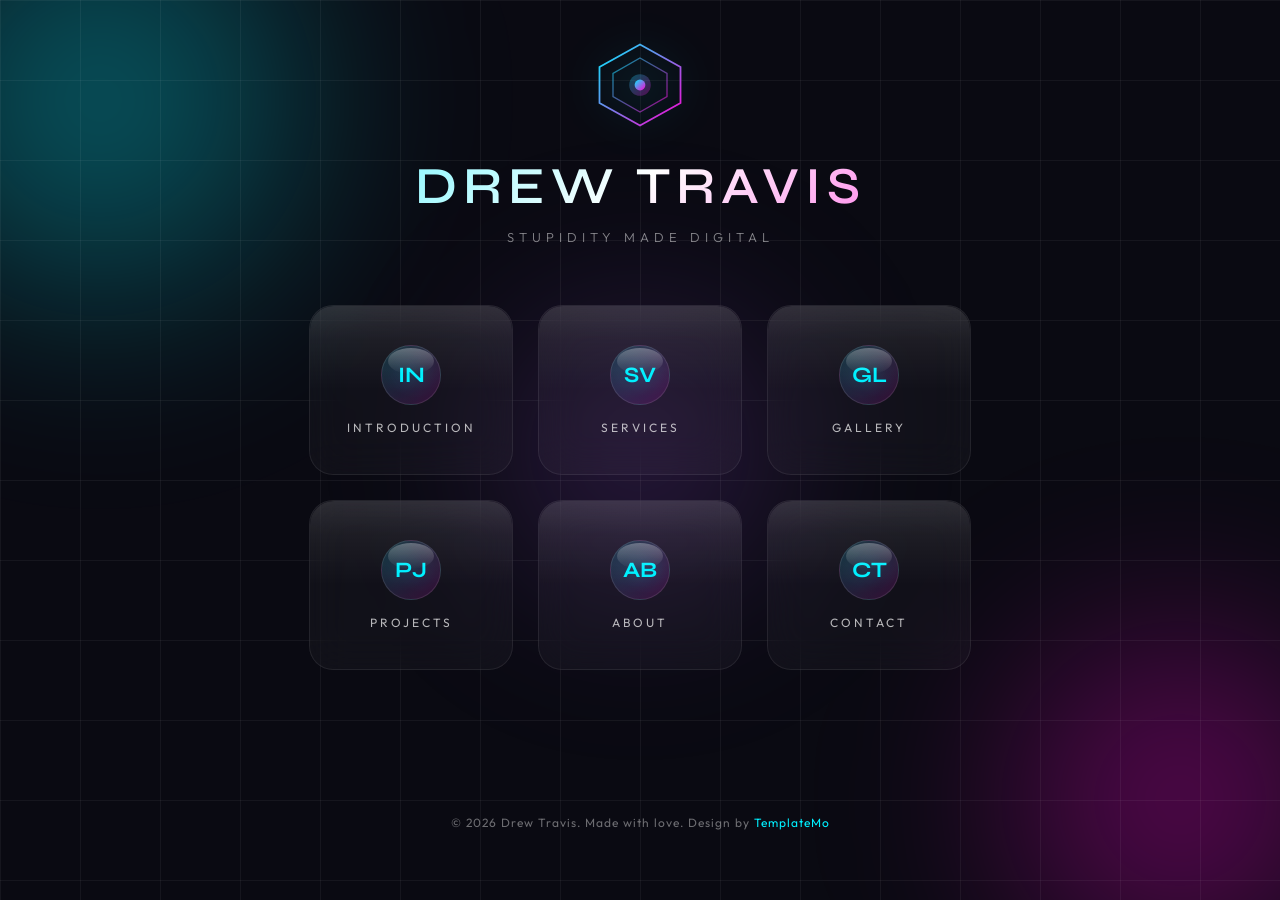
<file: index.html>
<!DOCTYPE html>
<html lang="en">
<head>
    <meta charset="UTF-8">
    <meta name="viewport" content="width=device-width, initial-scale=1.0">
    <title>Drew Travis - My Main Page</title>
    <link rel="preconnect" href="https://fonts.googleapis.com">
    <link rel="preconnect" href="https://fonts.gstatic.com" crossorigin>
    <link href="https://fonts.googleapis.com/css2?family=Outfit:wght@200;300;400;500;600&family=Syne:wght@400;500;600;700&display=swap" rel="stylesheet">
    <link rel="stylesheet" href="templatemo-nexaverse.css">
<!-- 

TemplateMo 603 Nexaverse

https://templatemo.com/tm-603-nexaverse

-->
</head>
<body>
    <!-- Loading Screen -->
    <div class="loading-screen" id="loadingScreen">
        <div class="loader-ring"></div>
        <div class="loading-text">Initializing Experience...</div>
    </div>

    <!-- Ambient Background -->
    <div class="ambient-bg">
        <div class="orb orb-1"></div>
        <div class="orb orb-2"></div>
        <div class="orb orb-3"></div>
    </div>

    <!-- Grid Overlay -->
    <div class="grid-overlay"></div>

    <!-- Main Container -->
    <div class="container">
        <!-- Header -->
        <div class="header" id="mainHeader">
            <div class="logo">
                <svg viewBox="0 0 100 100" xmlns="http://www.w3.org/2000/svg">
                    <defs>
                        <linearGradient id="logoGradient" x1="0%" y1="0%" x2="100%" y2="100%">
                            <stop offset="0%" style="stop-color:#00f0ff"/>
                            <stop offset="100%" style="stop-color:#ff00d4"/>
                        </linearGradient>
                    </defs>
                    <polygon points="50,5 95,30 95,70 50,95 5,70 5,30" fill="none" stroke="url(#logoGradient)" stroke-width="2"/>
                    <polygon points="50,20 80,37 80,63 50,80 20,63 20,37" fill="none" stroke="url(#logoGradient)" stroke-width="1.5" opacity="0.6"/>
                    <circle cx="50" cy="50" r="12" fill="url(#logoGradient)" opacity="0.3"/>
                    <circle cx="50" cy="50" r="6" fill="url(#logoGradient)"/>
                </svg>
            </div>
            <h1 class="brand-name">Drew Travis</h1>
            <p class="tagline">Stupidity made digital</p>
        </div>

        <!-- Menu Grid -->
        <div class="menu-grid" id="menuGrid">
            <div class="menu-item initial-load" data-section="introduction">
                <div class="menu-badge">IN</div>
                <div class="menu-title">Introduction</div>
            </div>
            <div class="menu-item initial-load" data-section="services">
                <div class="menu-badge">SV</div>
                <div class="menu-title">Services</div>
            </div>
            <div class="menu-item initial-load" data-section="gallery">
                <div class="menu-badge">GL</div>
                <div class="menu-title">Gallery</div>
            </div>
            <div class="menu-item initial-load" data-section="testimonials">
                <div class="menu-badge">PJ</div>
                <div class="menu-title">Projects</div>
            </div>
            <div class="menu-item initial-load" data-section="about">
                <div class="menu-badge">AB</div>
                <div class="menu-title">About</div>
            </div>
            <div class="menu-item initial-load" data-section="contact">
                <div class="menu-badge">CT</div>
                <div class="menu-title">Contact</div>
            </div>
        </div>

        <!-- Content Sections -->
        <div id="contentArea">
            <!-- Introduction Section -->
            <div class="content-section" id="introduction">
                <div class="section-header-small">
                    <div class="small-logo">
                        <svg viewBox="0 0 100 100" xmlns="http://www.w3.org/2000/svg">
                            <defs>
                                <linearGradient id="smallLogoGrad" x1="0%" y1="0%" x2="100%" y2="100%">
                                    <stop offset="0%" style="stop-color:#00f0ff"/>
                                    <stop offset="100%" style="stop-color:#ff00d4"/>
                                </linearGradient>
                            </defs>
                            <polygon points="50,10 85,32 85,68 50,90 15,68 15,32" fill="none" stroke="url(#smallLogoGrad)" stroke-width="3"/>
                            <circle cx="50" cy="50" r="10" fill="url(#smallLogoGrad)"/>
                        </svg>
                    </div>
                    <div class="small-brand">
                        <h3>NEXAVERSE</h3>
                        <p>Drew Excellence</p>
                    </div>
                </div>
                <button class="back-btn" onclick="backToMenu()">← Back to Menu</button>
                
                <!-- Hero Banner -->
                <div class="intro-hero">
                    <div class="intro-hero-content">
                        <span class="intro-badge">Est. 2026</span>
                        <h1 class="intro-headline">I am a complete<br><span>Nerd</span> That Makes Stuff</h1>
                        <p class="intro-subtext">Transforming probably really bad ideas into powerful digital realities through cutting-edge technology and creative excellence. (sure bro whatever you say)</p>
                    </div>
                    <div class="intro-hero-visual">
                        <div class="intro-floating-card card-1">
                            <span class="card-icon">⚡</span>
                            <span class="card-text">I ran fast as a kid</span>
                        </div>
                        <div class="intro-floating-card card-2">
                            <span class="card-icon">🎯</span>
                            <span class="card-text">Good Aim</span>
                        </div>
                        <div class="intro-floating-card card-3">
                            <span class="card-icon">🔒</span>
                            <span class="card-text">Locked in My Room</span>
                        </div>
                        <div class="intro-orb"></div>
                    </div>
                </div>

                <!-- Metrics Strip -->
                <div class="intro-metrics">
                    <div class="metric-item">
                        <span class="metric-value" data-target="105">0</span>
                        <span class="metric-label">Games in my steam library (yikes)</span>
                    </div>
                    <div class="metric-divider"></div>
                    <div class="metric-item">
                        <span class="metric-value" data-target="27">0</span>
                        <span class="metric-suffix">%</span>
                        <span class="metric-label">Avg. Game Completion</span>
                    </div>
                    <div class="metric-divider"></div>
                    <div class="metric-item">
                        <span class="metric-value" data-target="12">0</span>
                        <span class="metric-label">Friends remaining</span>
                    </div>
                    <div class="metric-divider"></div>
                    <div class="metric-item">
                        <span class="metric-value">24/7</span>
                        <span class="metric-label">Tiktok Scrolling</span>
                    </div>
                </div>

                <!-- Core Values -->
                <div class="intro-values">
                    <div class="value-card">
                        <div class="value-number">01</div>
                        <h3>Projects First</h3>
                        <p>I am a project-focused individual who prioritizes delivering high-quality work above all else. Once I start, I won't stop until it's done right.</p>
                    </div>
                    <div class="value-card">
                        <div class="value-number">02</div>
                        <h3>Human-Centered</h3>
                        <p>I just love people, learning things about new cultures and behaviours ares some of my favorite things. Maybe too much of a people pleaser.</p>
                    </div>
                    <div class="value-card">
                        <div class="value-number">03</div>
                        <h3>Results Driven</h3>
                        <p>Funny self-deprocation aside, I am an extremely vigilant and focused individual under any kind of pressure. I love doing good work and completing tasks i find important.</p>
                    </div>
                </div>

                <!-- Tech Stack Preview -->
                <div class="intro-tech">
                    <p class="tech-label">Technologies I Mastered</p>
                    <div class="tech-marquee">
                        <div class="tech-track">
                            <span class="tech-item">React</span>
                            <span class="tech-item">Next.js</span>
                            <span class="tech-item">Node.js</span>
                            <span class="tech-item">Python</span>
                            <span class="tech-item">C++</span>
                            <span class="tech-item">AWS</span>
                            <span class="tech-item">Canva</span>
                            <span class="tech-item">Figma</span>
                            <span class="tech-item">React</span>
                            <span class="tech-item">Next.js</span>
                            <span class="tech-item">Node.js</span>
                            <span class="tech-item">Python</span>
                        </div>
                    </div>
                </div>
            </div>

            <!-- Services Section -->
            <div class="content-section" id="services">
                <div class="section-header-small">
                    <div class="small-logo">
                        <svg viewBox="0 0 100 100" xmlns="http://www.w3.org/2000/svg">
                            <defs>
                                <linearGradient id="smallLogoGrad2" x1="0%" y1="0%" x2="100%" y2="100%">
                                    <stop offset="0%" style="stop-color:#00f0ff"/>
                                    <stop offset="100%" style="stop-color:#ff00d4"/>
                                </linearGradient>
                            </defs>
                            <polygon points="50,10 85,32 85,68 50,90 15,68 15,32" fill="none" stroke="url(#smallLogoGrad2)" stroke-width="3"/>
                            <circle cx="50" cy="50" r="10" fill="url(#smallLogoGrad2)"/>
                        </svg>
                    </div>
                    <div class="small-brand">
                        <h3>NEXAVERSE</h3>
                        <p>Drew Excellence</p>
                    </div>
                </div>
                <button class="back-btn" onclick="backToMenu()">← Back to Menu</button>

                <div class="section-header">
                    <h2 class="section-title">My Services (HIRE ME)</h2>
                    <p class="section-subtitle">Things I specialize in and why you should hire me</p>
                </div>

                <div class="tabs-container">
                    <div class="tab-buttons">
                        <button class="tab-btn active" onclick="switchTab(this, 'development')">Development</button>
                        <button class="tab-btn" onclick="switchTab(this, 'design')">Design</button>
                        <button class="tab-btn" onclick="switchTab(this, 'consulting')">Teamwork</button>
                    </div>

                    <div class="tab-content">
                        <div class="tab-pane active" id="development">
                            <div class="services-list">
                                <div class="service-row">
                                    <div class="service-row-icon">
                                        <img src="images/codeshot1.jpg" alt="AI Development">
                                    </div>
                                    <div class="service-row-content">
                                        <h4>Code Development</h4>
                                        <p>Custom Software and programs in a multitude of languages and frameworks. Vertical integration for seamless functionality.</p>
                                    </div>
                                    <div class="service-row-arrow">→</div>
                                </div>
                                <div class="service-row">
                                    <div class="service-row-icon">
                                        <img src="images/WEB.jpeg" alt="Web Applications">
                                    </div>
                                    <div class="service-row-content">
                                        <h4>Web Applications</h4>
                                        <p>Responsive, scalable web apps built with modern frameworks like React, Vue, and Next.js for optimal performance.</p>
                                    </div>
                                    <div class="service-row-arrow">→</div>
                                </div>
                                <div class="service-row">
                                    <div class="service-row-icon">
                                        <img src="images/iphone.jpeg" alt="Mobile Apps">
                                    </div>
                                    <div class="service-row-content">
                                        <h4>Mobile Apps</h4>
                                        <p>Native and cross-platform mobile solutions for iOS that deliver fantastic user experiences. (I hate apple interfacing)</p>
                                    </div>
                                    <div class="service-row-arrow">→</div>
                                </div>
                            </div>
                        </div>

                        <div class="tab-pane" id="design">
                            <div class="services-list">
                                <div class="service-row">
                                    <div class="service-row-icon">
                                        <img src="images/canva.jpeg" alt="UX/UI Design">
                                    </div>
                                    <div class="service-row-content">
                                        <h4>UX/UI Design</h4>
                                        <p>I take great pride in my intricate yet extremely simple to use design approach, where I try to make visually compelling and easy to use platforms.</p>
                                    </div>
                                    <div class="service-row-arrow">→</div>
                                </div>
                                <div class="service-row">
                                    <div class="service-row-icon">
                                        <img src="images/photoshop.jpg" alt="Brand Identity">
                                    </div>
                                    <div class="service-row-content">
                                        <h4>My Design Background</h4>
                                        <p>I started off using photoshop in highschool, and have learned many new platforms (canva, Figma, etc.) since then. I live to alter photos in funny ways.</p>
                                    </div>
                                    <div class="service-row-arrow">→</div>
                                </div>
                                <div class="service-row">
                                    <div class="service-row-icon">
                                        <img src="images/designs.jpeg" alt="Motion Design">
                                    </div>
                                    <div class="service-row-content">
                                        <h4>Design Theory</h4>
                                        <p>Understanding the principles and concepts that drive effective design decisions and user experiences is my strong suit. Contextual and relevant design is who I am.</p>
                                    </div>
                                    <div class="service-row-arrow">→</div>
                                </div>
                            </div>
                        </div>

                        <div class="tab-pane" id="consulting">
                            <div class="services-list">
                                <div class="service-row">
                                    <div class="service-row-icon">
                                        <img src="images/teamwork1.jpg" alt="Digital Strategy">
                                    </div>
                                    <div class="service-row-content">
                                        <h4>Team Player</h4>
                                        <p>I thrive in collaborative environments and believe that the best results come from working together towards a common goal. I will be the man to lay down on the line if need be.</p>
                                    </div>
                                    <div class="service-row-arrow">→</div>
                                </div>
                                <div class="service-row">
                                    <div class="service-row-icon">
                                        <img src="images/mealone.jpeg" alt="Technology Audit">
                                    </div>
                                    <div class="service-row-content">
                                        <h4>Solo Dolo Experience</h4>
                                        <p>I personally think that I work best by myself, letting me control every aspect of design, theory, and functionality allows my design to simly flow, instead of waiting on peer updates.</p>
                                    </div>
                                    <div class="service-row-arrow">→</div>
                                </div>
                                <div class="service-row">
                                    <div class="service-row-icon">
                                        <img src="images/methinking.jpeg" alt="Process Optimization">
                                    </div>
                                    <div class="service-row-content">
                                        <h4>Process Optimization</h4>
                                        <p>Before I do anything related to completing tasks, I raise questions both to myself and others, asking "is this the best way to get this done?"</p>
                                    </div>
                                    <div class="service-row-arrow">→</div>
                                </div>
                            </div>
                        </div>
                    </div>
                </div>
            </div>

            <!-- Gallery Section -->
            <div class="content-section" id="gallery">
                <div class="section-header-small">
                    <div class="small-logo">
                        <svg viewBox="0 0 100 100" xmlns="http://www.w3.org/2000/svg">
                            <defs>
                                <linearGradient id="smallLogoGrad3" x1="0%" y1="0%" x2="100%" y2="100%">
                                    <stop offset="0%" style="stop-color:#00f0ff"/>
                                    <stop offset="100%" style="stop-color:#ff00d4"/>
                                </linearGradient>
                            </defs>
                            <polygon points="50,10 85,32 85,68 50,90 15,68 15,32" fill="none" stroke="url(#smallLogoGrad3)" stroke-width="3"/>
                            <circle cx="50" cy="50" r="10" fill="url(#smallLogoGrad3)"/>
                        </svg>
                    </div>
                    <div class="small-brand">
                        <h3>NEXAVERSE</h3>
                        <p>Drew Excellence</p>
                    </div>
                </div>
                <button class="back-btn" onclick="backToMenu()">← Back to Menu</button>

                <div class="section-header">
                    <h2 class="section-title">Some Pictures Of My Life</h2>
                    <p class="section-subtitle">Explore my cool pictures</p>
                </div>

                <div class="filter-buttons">
                    <button class="filter-btn active" onclick="filterGallery('all', this)">All</button>
                    <button class="filter-btn" onclick="filterGallery('web', this)">Me</button>
                    <button class="filter-btn" onclick="filterGallery('mobile', this)">My Life</button>
                    <button class="filter-btn" onclick="filterGallery('branding', this)">Things</button>
                    <button class="filter-btn" onclick="filterGallery('reggie', this)">Reggie</button>

                </div>

                <div class="gallery-grid">
                    <div class="gallery-item" data-category="web">
                        <img src="images/me1.jpeg" alt="Project 1">
                        <div class="gallery-overlay">
                            <h4>Me 3 weeks ago</h4>
                            <p>Was going to the final 4 game :P</p>
                        </div>
                    </div>
                    <div class="gallery-item" data-category="mobile">
                        <img src="images/golf1.jpeg" alt="Project 2">
                        <div class="gallery-overlay">
                            <h4>A normal Tuesday where I'm from</h4>
                            <p>Quick full 18</p>
                        </div>
                    </div>
                    <div class="gallery-item" data-category="branding">
                        <img src="images/YES.jpeg" alt="Project 3">
                        <div class="gallery-overlay">
                            <h4>Where It Belongs</h4>
                            <p>Muck Fichigan</p>
                        </div>
                    </div>
                    <div class="gallery-item" data-category="web">
                        <img src="images/me2.jpeg" alt="Project 4">
                        <div class="gallery-overlay">
                            <h4>Bear Down</h4>
                            <p>My face says it all long live the iceman</p>
                        </div>
                    </div>
                    <div class="gallery-item" data-category="web">
                        <img src="images/me3.JPG" alt="Project X">
                        <div class="gallery-overlay">
                            <h4>My Halloween</h4>
                            <p>These guys are idiots</p>
                        </div>
                    </div>
                    <div class="gallery-item" data-category="mobile">
                        <img src="images/pic1.jpeg" alt="Project 5">
                        <div class="gallery-overlay">
                            <h4>Proper NYE trip</h4>
                            <p>In my house (like the music)</p>
                        </div>
                    </div>
                    <div class="gallery-item" data-category="branding">
                        <img src="images/stuff1.jpeg" alt="Project 6">
                        <div class="gallery-overlay">
                            <h4>Bowling night</h4>
                            <p>Everyone was a Bears player</p>
                        </div>
                    </div>
                    <div class="gallery-item" data-category="reggie">
                        <img src="images/reggie1.jpeg" alt="Project 1">
                        <div class="gallery-overlay">
                            <h4>REGGIEEEEE</h4>
                            <p>Oh hes just the cutest</p>
                        </div>
                    </div>
                    <div class="gallery-item" data-category="reggie">
                        <img src="images/reggie2.jpeg" alt="Project 1">
                        <div class="gallery-overlay">
                            <h4>RICKYYY</h4>
                            <p>Oh MY LORD LOOK AT HIM</p>
                        </div>
                    </div>
                </div>
            </div>

            <div class="content-section" id="testimonials">
                <div class="section-header-small">
                    <div class="small-logo">
                        <svg viewBox="0 0 100 100" xmlns="http://www.w3.org/2000/svg">
                            <defs>
                                <linearGradient id="smallLogoGrad4" x1="0%" y1="0%" x2="100%" y2="100%">
                                    <stop offset="0%" style="stop-color:#00f0ff"/>
                                    <stop offset="100%" style="stop-color:#ff00d4"/>
                                </linearGradient>
                            </defs>
                            <polygon points="50,10 85,32 85,68 50,90 15,68 15,32" fill="none" stroke="url(#smallLogoGrad4)" stroke-width="3"/>
                            <circle cx="50" cy="50" r="10" fill="url(#smallLogoGrad4)"/>
                        </svg>
                    </div>
                    <div class="small-brand">
                        <h3>NEXAVERSE</h3>
                        <p>Drew Excellence</p>
                    </div>
                </div>
                <button class="back-btn" onclick="backToMenu()">← Back to Menu</button>

                <div class="section-header">
                    <h2 class="section-title">Featured Projects</h2>
                    <p class="section-subtitle">Some things I've built</p>
                </div>

                <div class="testimonials-grid">
                    <div class="testimonial-card">
                        <img src="images/webshot.jpeg" alt="Screenshot of my personal portfolio website" style="width: 100%; height: 200px; object-fit: cover; border-radius: 8px;">
                        <p class="testimonial-text" style="margin-top: 1rem;">My personal portfolio website built from scratch using HTML and CSS. Features multiple pages, a contact form via Formspree, and a photo gallery — hosted on GitHub Pages.</p>
                        <div class="testimonial-author">
                            <div class="author-info">
                                <h5>Personal Portfolio Site</h5>
                                <p>HTML · CSS · GitHub Pages · Formspree</p>
                            </div>
                        </div>
                    </div>
                    <div class="testimonial-card">
                        <img src="images/11ty.jpeg" alt="Screenshot of my 11ty everyday carry static site" style="width: 100%; height: 200px; object-fit: cover; border-radius: 8px;">
                        <p class="testimonial-text" style="margin-top: 1rem;">A static site built with the 11ty (Eleventy) generator. Showcases everyday carry items using templated layouts and reusable components driven by markdown files.</p>
                        <div class="testimonial-author">
                            <div class="author-info">
                                <h5>Everyday Carry — 11ty Site</h5>
                                <p>11ty · HTML · CSS · Markdown</p>
                            </div>
                        </div>
                    </div>
                    <div class="testimonial-card">
                        <img src="images/Shmup1.jpeg" alt="Screenshot of Space Shmup, a 2D Unity space shooter game" style="width: 100%; height: 200px; object-fit: cover; border-radius: 8px;">
                        <p class="testimonial-text" style="margin-top: 1rem;">A 2D space shooter built in Unity with C#. Features custom movement, enemy waves, collision detection, and a scoring system.</p>
                        <div class="testimonial-author">
                            <div class="author-info">
                                <h5>Space Shmup</h5>
                                <p>Unity · C# · 2D Physics · Game Dev</p>
                            </div>
                        </div>
                    </div>
                </div>
            </div>

            <!-- About Section -->
            <div class="content-section" id="about">
                <div class="section-header-small">
                    <div class="small-logo">
                        <svg viewBox="0 0 100 100" xmlns="http://www.w3.org/2000/svg">
                            <defs>
                                <linearGradient id="smallLogoGrad5" x1="0%" y1="0%" x2="100%" y2="100%">
                                    <stop offset="0%" style="stop-color:#00f0ff"/>
                                    <stop offset="100%" style="stop-color:#ff00d4"/>
                                </linearGradient>
                            </defs>
                            <polygon points="50,10 85,32 85,68 50,90 15,68 15,32" fill="none" stroke="url(#smallLogoGrad5)" stroke-width="3"/>
                            <circle cx="50" cy="50" r="10" fill="url(#smallLogoGrad5)"/>
                        </svg>
                    </div>
                    <div class="small-brand">
                        <h3>NEXAVERSE</h3>
                        <p>Drew Excellence</p>
                    </div>
                </div>
                <button class="back-btn" onclick="backToMenu()">← Back to Menu</button>

                <div class="section-header">
                    <h2 class="section-title">About Me</h2>
                    <p class="section-subtitle">My story :D</p>
                </div>

                <div class="about-content">
                    <div class="about-text">
                        <h3>Pioneering Digital Innovation</h3>
                        <p>I started this in 2026, I am a up and coming stack developer with tons of passion for anything to do with technology. I love being around computers and exploring new possibilities, leading me to further dip my toes into creativity via electronic mediums.</p>
                        <p>My love for technology started when I was a child, and it has only grown stronger with time. Me and my dad would play video games in our basement, where i immeditely fell in love with the worlds that can be built in a digital space. There really isn't anything better than creating something from nothing.</p>
                        <p>I'm not just building products – I'm shaping the future of digital experiences.</p>
                    </div>
                    <div class="about-image">
                        <img src="images/Friends1.jpg" alt="Our Team">
                    </div>
                </div>
            </div>

            <!-- Contact Section -->
            <div class="content-section" id="contact">
                <div class="section-header-small">
                    <div class="small-logo">
                        <svg viewBox="0 0 100 100" xmlns="http://www.w3.org/2000/svg">
                            <defs>
                                <linearGradient id="smallLogoGrad6" x1="0%" y1="0%" x2="100%" y2="100%">
                                    <stop offset="0%" style="stop-color:#00f0ff"/>
                                    <stop offset="100%" style="stop-color:#ff00d4"/>
                                </linearGradient>
                            </defs>
                            <polygon points="50,10 85,32 85,68 50,90 15,68 15,32" fill="none" stroke="url(#smallLogoGrad6)" stroke-width="3"/>
                            <circle cx="50" cy="50" r="10" fill="url(#smallLogoGrad6)"/>
                        </svg>
                    </div>
                    <div class="small-brand">
                        <h3>NEXAVERSE</h3>
                        <p>Drew Excellence</p>
                    </div>
                </div>
                <button class="back-btn" onclick="backToMenu()">← Back to Menu</button>

                <div class="section-header">
                    <h2 class="section-title">Get in Touch</h2>
                    <p class="section-subtitle">Let's create something amazing together</p>
                </div>

                <div class="contact-grid">
                    <form class="contact-form" action="https://formspree.io/f/xqedlkeb" method="POST">
                        <div class="form-group">
                            <input type="text" name="name" placeholder="Your Name" required>
                        </div>
                        <div class="form-group">
                            <input type="email" name="email" placeholder="Your Email" required>
                        </div>
                        <div class="form-group">
                            <input type="text" name="subject" placeholder="Subject" required>
                        </div>
                        <div class="form-group">
                            <textarea name="message" placeholder="Your Message" required></textarea>
                        </div>
                        <button type="submit" class="submit-btn">Send Message</button>
                    </form>
                    <div class="contact-info">
                        <div class="contact-item">
                            <div class="contact-icon">📍</div>
                            <div class="contact-details">
                                <h4>Location</h4>
                                <p>My House</p>
                            </div>
                        </div>
                        <div class="contact-item">
                            <div class="contact-icon">📧</div>
                            <div class="contact-details">
                                <h4>Email</h4>
                                <p>travisdr@msu.edu</p>
                            </div>
                        </div>
                        <div class="contact-item">
                            <div class="contact-icon">📞</div>
                            <div class="contact-details">
                                <h4>Phone</h4>
                                <p>you need to guess it :P</p>
                            </div>
                        </div>
                    </div>
                </div>
            </div>
        </div>

        <!-- Footer -->
        <footer class="footer" id="mainFooter">
            <p>© 2026 Drew Travis. Made with love. Design by <a href="https://templatemo.com" target="_blank">TemplateMo</a></p>
        </footer>
    </div>
<script src="templatemo-nexa-scripts.js"></script>
</body>
</html>
</file>
<file: templatemo-nexaverse.css>
@charset "utf-8";
/* CSS Document 

TemplateMo 603 Nexaverse

https://templatemo.com/tm-603-nexaverse

*/

* {
	margin: 0;
	padding: 0;
	box-sizing: border-box;
}

:root {
	--primary: #00f0ff;
	--secondary: #ff00d4;
	--accent: #9d4edd;
	--dark-1: #0a0a12;
	--dark-2: #12121f;
	--dark-3: #1a1a2e;
	--glass-bg: rgba(255, 255, 255, 0.03);
	--glass-border: rgba(255, 255, 255, 0.08);
	--glow-cyan: rgba(0, 240, 255, 0.4);
	--glow-magenta: rgba(255, 0, 212, 0.4);
}

body {
	font-family: 'Outfit', sans-serif;
	background: var(--dark-1);
	color: #ffffff;
	overflow-x: hidden;
	min-height: 100vh;
}

/* Ambient Background */
.ambient-bg {
	position: fixed;
	top: 0;
	left: 0;
	width: 100%;
	height: 100%;
	pointer-events: none;
	z-index: 0;
	overflow: hidden;
}

.orb {
	position: absolute;
	border-radius: 50%;
	filter: blur(80px);
	animation: float 20s ease-in-out infinite;
}

.orb-1 {
	width: 600px;
	height: 600px;
	background: radial-gradient(circle, var(--glow-cyan) 0%, transparent 70%);
	top: -200px;
	left: -200px;
	animation-delay: 0s;
}

.orb-2 {
	width: 500px;
	height: 500px;
	background: radial-gradient(circle, var(--glow-magenta) 0%, transparent 70%);
	bottom: -150px;
	right: -150px;
	animation-delay: -7s;
}

.orb-3 {
	width: 400px;
	height: 400px;
	background: radial-gradient(circle, rgba(157, 78, 221, 0.3) 0%, transparent 70%);
	top: 50%;
	left: 50%;
	transform: translate(-50%, -50%);
	animation-delay: -14s;
}

@keyframes float {

	0%,
	100% {
		transform: translate(0, 0) scale(1);
	}

	25% {
		transform: translate(50px, -30px) scale(1.05);
	}

	50% {
		transform: translate(-30px, 50px) scale(0.95);
	}

	75% {
		transform: translate(-50px, -20px) scale(1.02);
	}
}

/* The Background Grid Pattern Overlay */
.grid-overlay {
	position: fixed;
	top: 0;
	left: 0;
	width: 100%;
	height: 100%;
	background-image:
		linear-gradient(rgba(255, 255, 255, 0.05) 1px, transparent 1px),
		linear-gradient(90deg, rgba(255, 255, 255, 0.05) 1px, transparent 1px);
	background-size: 80px 80px;
	pointer-events: none;
	z-index: 1;
}

/* Loading Screen */
.loading-screen {
	position: fixed;
	top: 0;
	left: 0;
	width: 100%;
	height: 100%;
	background: var(--dark-1);
	z-index: 10000;
	display: flex;
	flex-direction: column;
	justify-content: center;
	align-items: center;
	transition: opacity 0.8s ease, visibility 0.8s ease;
}

.loading-screen.hidden {
	opacity: 0;
	visibility: hidden;
}

.loader-ring {
	width: 80px;
	height: 80px;
	position: relative;
}

.loader-ring::before,
.loader-ring::after {
	content: '';
	position: absolute;
	border-radius: 50%;
	border: 2px solid transparent;
}

.loader-ring::before {
	top: 0;
	left: 0;
	right: 0;
	bottom: 0;
	border-top-color: var(--primary);
	border-right-color: var(--primary);
	animation: spin 1.2s linear infinite;
}

.loader-ring::after {
	top: 10px;
	left: 10px;
	right: 10px;
	bottom: 10px;
	border-bottom-color: var(--secondary);
	border-left-color: var(--secondary);
	animation: spin 0.8s linear infinite reverse;
}

@keyframes spin {
	to {
		transform: rotate(360deg);
	}
}

.loading-text {
	margin-top: 30px;
	font-family: 'Syne', sans-serif;
	font-size: 12px;
	letter-spacing: 4px;
	color: var(--primary);
	text-transform: uppercase;
}

/* Main Container */
.container {
	position: relative;
	z-index: 10;
	padding: 40px 20px;
	max-width: 1200px;
	margin: 0 auto;
	min-height: 100vh;
	display: flex;
	flex-direction: column;
}

/* Header */
.header {
	text-align: center;
	margin-bottom: 60px;
	opacity: 0;
	animation: fadeUp 0.8s ease-out 1s forwards;
}

@keyframes fadeUp {
	to {
		opacity: 1;
		transform: translateY(0);
	}

	from {
		transform: translateY(30px);
	}
}

.logo {
	width: 90px;
	height: 90px;
	margin: 0 auto 25px;
	position: relative;
}

.logo svg {
	width: 100%;
	height: 100%;
	filter: drop-shadow(0 0 20px var(--glow-cyan));
}

.brand-name {
	font-family: 'Syne', sans-serif;
	font-size: 52px;
	font-weight: 600;
	letter-spacing: 6px;
	margin-bottom: 12px;
	background: linear-gradient(135deg, var(--primary) 0%, #ffffff 50%, var(--secondary) 100%);
	-webkit-background-clip: text;
	-webkit-text-fill-color: transparent;
	background-clip: text;
	text-transform: uppercase;
}

.tagline {
	font-size: 13px;
	letter-spacing: 5px;
	color: rgba(255, 255, 255, 0.5);
	text-transform: uppercase;
	font-weight: 300;
}

/* Menu Grid */
.menu-grid {
	display: grid;
	grid-template-columns: repeat(3, 204px);
	gap: 25px;
	margin: 0 auto 40px;
	justify-content: center;
}

.menu-item {
	height: 170px;
	background: var(--glass-bg);
	backdrop-filter: blur(20px);
	-webkit-backdrop-filter: blur(20px);
	border: 1px solid var(--glass-border);
	border-radius: 24px;
	display: flex;
	flex-direction: column;
	justify-content: center;
	align-items: center;
	cursor: pointer;
	position: relative;
	overflow: hidden;
	opacity: 0;
	transform: translateY(30px) scale(0.9);
	transition: all 0.5s cubic-bezier(0.175, 0.885, 0.32, 1.275);
}

/* Glossy effect overlay */
.menu-item::before {
	content: '';
	position: absolute;
	top: 0;
	left: 0;
	right: 0;
	height: 50%;
	background: linear-gradient(180deg,
			rgba(255, 255, 255, 0.12) 0%,
			rgba(255, 255, 255, 0.05) 40%,
			transparent 100%);
	border-radius: 24px 24px 0 0;
	pointer-events: none;
}

/* Glow ring on hover - removed, using cleaner border style */
.menu-item::after {
	display: none;
}

.menu-item:hover {
	transform: translateY(-10px) scale(1.02);
	background: rgba(0, 240, 255, 0.08);
	border-color: var(--primary);
	box-shadow:
		0 20px 40px rgba(0, 0, 0, 0.4),
		0 0 30px rgba(0, 200, 220, 0.2);
}

.menu-item.visible {
	opacity: 1;
	transform: translateY(0) scale(1);
}

.menu-item.initial-load {
	animation: menuAppear 0.5s ease-out forwards;
}

.menu-item.initial-load:nth-child(1) {
	animation-delay: 1.1s;
}

.menu-item.initial-load:nth-child(2) {
	animation-delay: 1.2s;
}

.menu-item.initial-load:nth-child(3) {
	animation-delay: 1.3s;
}

.menu-item.initial-load:nth-child(4) {
	animation-delay: 1.4s;
}

.menu-item.initial-load:nth-child(5) {
	animation-delay: 1.5s;
}

.menu-item.initial-load:nth-child(6) {
	animation-delay: 1.6s;
}

@keyframes menuAppear {
	to {
		opacity: 1;
		transform: translateY(0) scale(1);
	}
}

/* Menu Badge - Replaces Icons */
.menu-badge {
	width: 60px;
	height: 60px;
	border-radius: 50%;
	display: flex;
	justify-content: center;
	align-items: center;
	font-family: 'Syne', sans-serif;
	font-size: 22px;
	font-weight: 700;
	margin-bottom: 15px;
	position: relative;
	background: linear-gradient(135deg,
			rgba(0, 240, 255, 0.15) 0%,
			rgba(255, 0, 212, 0.15) 100%);
	border: 1px solid rgba(255, 255, 255, 0.1);
	color: var(--primary);
	text-shadow: 0 0 20px var(--glow-cyan);
	transition: all 0.4s ease;
	overflow: hidden;
}

/* Inner glossy shine */
.menu-badge::before {
	content: '';
	position: absolute;
	top: 2px;
	left: 10%;
	right: 10%;
	height: 45%;
	background: linear-gradient(180deg,
			rgba(255, 255, 255, 0.3) 0%,
			transparent 100%);
	border-radius: 50%;
	pointer-events: none;
}

/* Animated ring */
.menu-badge::after {
	content: '';
	position: absolute;
	inset: -3px;
	border-radius: 50%;
	border: 2px solid transparent;
	border-top-color: var(--primary);
	border-right-color: rgba(0, 200, 220, 0.5);
	opacity: 0;
	transition: opacity 0.4s ease;
}

.menu-item:hover .menu-badge {
	background: linear-gradient(135deg,
			rgba(0, 240, 255, 0.2) 0%,
			rgba(0, 200, 220, 0.15) 100%);
	transform: scale(1.1);
	box-shadow: 0 0 25px rgba(0, 200, 220, 0.25);
}

.menu-item:hover .menu-badge::after {
	opacity: 1;
	animation: badgeSpin 2s linear infinite;
}

@keyframes badgeSpin {
	to {
		transform: rotate(360deg);
	}
}

.menu-title {
	font-size: 12px;
	font-weight: 400;
	letter-spacing: 3px;
	text-transform: uppercase;
	color: rgba(255, 255, 255, 0.7);
	transition: all 0.3s ease;
}

.menu-item:hover .menu-title {
	color: #ffffff;
	letter-spacing: 4px;
}

/* Content Sections */
.content-section {
	display: none;
	opacity: 0;
	padding: 80px 20px;
	position: relative;
}

.content-section.active {
	display: block;
	animation: sectionIn 0.6s ease-out forwards;
}

@keyframes sectionIn {
	from {
		opacity: 0;
		transform: translateY(40px);
	}

	to {
		opacity: 1;
		transform: translateY(0);
	}
}

/* Section Header Small */
.section-header-small {
	position: fixed;
	top: 20px;
	left: 20px;
	display: flex;
	align-items: center;
	gap: 12px;
	z-index: 100;
	background: var(--glass-bg);
	backdrop-filter: blur(20px);
	-webkit-backdrop-filter: blur(20px);
	padding: 12px 20px;
	border-radius: 50px;
	border: 1px solid var(--glass-border);
}

.small-logo {
	width: 32px;
	height: 32px;
}

.small-logo svg {
	width: 100%;
	height: 100%;
	filter: drop-shadow(0 0 10px var(--glow-cyan));
}

.small-brand h3 {
	font-family: 'Syne', sans-serif;
	font-size: 14px;
	font-weight: 600;
	letter-spacing: 2px;
	color: var(--primary);
}

.small-brand p {
	font-size: 9px;
	letter-spacing: 1px;
	color: rgba(255, 255, 255, 0.5);
	margin-top: 2px;
}

/* Back Button */
.back-btn {
	position: fixed;
	top: 20px;
	right: 20px;
	padding: 12px 24px;
	background: var(--glass-bg);
	backdrop-filter: blur(20px);
	-webkit-backdrop-filter: blur(20px);
	border: 1px solid var(--glass-border);
	border-radius: 50px;
	color: rgba(255, 255, 255, 0.8);
	font-family: 'Outfit', sans-serif;
	font-size: 13px;
	letter-spacing: 2px;
	cursor: pointer;
	transition: all 0.3s ease;
	z-index: 100;
}

.back-btn:hover {
	background: rgba(0, 240, 255, 0.1);
	border-color: var(--primary);
	color: var(--primary);
	box-shadow: 0 0 20px var(--glow-cyan);
}

/* Section Content */
.section-header {
	text-align: center;
	margin-bottom: 50px;
}

.section-title {
	font-family: 'Syne', sans-serif;
	font-size: 42px;
	font-weight: 600;
	margin-bottom: 15px;
	background: linear-gradient(135deg, var(--primary) 0%, #ffffff 50%, var(--secondary) 100%);
	-webkit-background-clip: text;
	-webkit-text-fill-color: transparent;
	background-clip: text;
}

.section-subtitle {
	font-size: 14px;
	color: rgba(255, 255, 255, 0.5);
	letter-spacing: 2px;
}

/* Glass Cards */
.glass-card {
	background: var(--glass-bg);
	backdrop-filter: blur(20px);
	-webkit-backdrop-filter: blur(20px);
	border: 1px solid var(--glass-border);
	border-radius: 20px;
	padding: 30px;
	position: relative;
	overflow: hidden;
	transition: all 0.4s ease;
}

.glass-card::before {
	content: '';
	position: absolute;
	top: 0;
	left: 0;
	right: 0;
	height: 1px;
	background: linear-gradient(90deg, transparent, rgba(255, 255, 255, 0.2), transparent);
}

.glass-card:hover {
	background: rgba(255, 255, 255, 0.05);
	transform: translateY(-5px);
	box-shadow: 0 20px 40px rgba(0, 0, 0, 0.3);
}

/* ===== NEW INTRODUCTION SECTION STYLES ===== */

/* Hero Banner */
.intro-hero {
	display: grid;
	grid-template-columns: 1fr 1fr;
	gap: 60px;
	align-items: center;
	margin-bottom: 60px;
	padding: 40px 0;
}

.intro-hero-content {
	max-width: 550px;
}

.intro-badge {
	display: inline-block;
	padding: 8px 18px;
	background: rgba(0, 240, 255, 0.1);
	border: 1px solid rgba(0, 240, 255, 0.3);
	border-radius: 50px;
	font-size: 12px;
	letter-spacing: 2px;
	color: var(--primary);
	margin-bottom: 25px;
}

.intro-headline {
	font-family: 'Syne', sans-serif;
	font-size: 52px;
	font-weight: 700;
	line-height: 1.15;
	margin-bottom: 25px;
	color: #ffffff;
}

.intro-headline span {
	background: linear-gradient(135deg, var(--primary), var(--accent));
	-webkit-background-clip: text;
	-webkit-text-fill-color: transparent;
	background-clip: text;
}

.intro-subtext {
	font-size: 17px;
	line-height: 1.7;
	color: rgba(255, 255, 255, 0.6);
	margin-bottom: 35px;
}

.intro-cta-group {
	display: flex;
	gap: 15px;
}

.intro-cta-primary {
	padding: 14px 32px;
	background: var(--glass-bg);
	backdrop-filter: blur(20px);
	-webkit-backdrop-filter: blur(20px);
	border: 1px solid var(--primary);
	border-radius: 50px;
	color: var(--primary);
	font-family: 'Outfit', sans-serif;
	font-size: 14px;
	font-weight: 500;
	letter-spacing: 1px;
	cursor: pointer;
	transition: all 0.3s ease;
}

.intro-cta-primary:hover {
	background: rgba(0, 240, 255, 0.15);
	box-shadow: 0 0 25px rgba(0, 200, 220, 0.3);
	transform: translateY(-2px);
}

.intro-cta-secondary {
	padding: 14px 32px;
	background: transparent;
	border: 1px solid var(--glass-border);
	border-radius: 50px;
	color: rgba(255, 255, 255, 0.7);
	font-family: 'Outfit', sans-serif;
	font-size: 14px;
	font-weight: 500;
	letter-spacing: 1px;
	cursor: pointer;
	transition: all 0.3s ease;
}

.intro-cta-secondary:hover {
	border-color: rgba(255, 255, 255, 0.3);
	color: #ffffff;
}

/* Hero Visual */
.intro-hero-visual {
	position: relative;
	height: 400px;
	display: flex;
	justify-content: center;
	align-items: center;
}

.intro-orb {
	width: 280px;
	height: 280px;
	border-radius: 50%;
	background: radial-gradient(circle at 30% 30%, rgba(0, 240, 255, 0.3), rgba(157, 78, 221, 0.2) 50%, transparent 70%);
	filter: blur(40px);
	animation: orbPulse 4s ease-in-out infinite;
}

@keyframes orbPulse {

	0%,
	100% {
		transform: scale(1);
		opacity: 0.7;
	}

	50% {
		transform: scale(1.1);
		opacity: 1;
	}
}

.intro-floating-card {
	position: absolute;
	background: var(--glass-bg);
	backdrop-filter: blur(20px);
	-webkit-backdrop-filter: blur(20px);
	border: 1px solid var(--glass-border);
	border-radius: 14px;
	padding: 16px 22px;
	display: flex;
	align-items: center;
	gap: 12px;
	box-shadow: 0 15px 35px rgba(0, 0, 0, 0.3);
	animation: floatCard 6s ease-in-out infinite;
}

.intro-floating-card::before {
	content: '';
	position: absolute;
	top: 0;
	left: 0;
	right: 0;
	height: 50%;
	background: linear-gradient(180deg, rgba(255, 255, 255, 0.08) 0%, transparent 100%);
	border-radius: 14px 14px 0 0;
	pointer-events: none;
}

.card-icon {
	font-size: 20px;
}

.card-text {
	font-size: 13px;
	font-weight: 500;
	color: rgba(255, 255, 255, 0.9);
	letter-spacing: 0.5px;
}

.card-1 {
	top: 30px;
	left: 10%;
	animation-delay: 0s;
}

.card-2 {
	top: 50%;
	right: 5%;
	transform: translateY(-50%);
	animation-delay: -2s;
}

.card-3 {
	bottom: 30px;
	left: 20%;
	animation-delay: -4s;
}

@keyframes floatCard {

	0%,
	100% {
		transform: translateY(0);
	}

	50% {
		transform: translateY(-15px);
	}
}

.card-2 {
	animation-name: floatCardAlt;
}

@keyframes floatCardAlt {

	0%,
	100% {
		transform: translateY(-50%);
	}

	50% {
		transform: translateY(calc(-50% - 15px));
	}
}

/* Metrics Strip */
.intro-metrics {
	display: flex;
	justify-content: center;
	align-items: center;
	gap: 50px;
	padding: 40px 50px;
	background: var(--glass-bg);
	backdrop-filter: blur(20px);
	-webkit-backdrop-filter: blur(20px);
	border: 1px solid var(--glass-border);
	border-radius: 20px;
	margin-bottom: 60px;
	position: relative;
	overflow: hidden;
}

.intro-metrics::before {
	content: '';
	position: absolute;
	top: 0;
	left: 0;
	right: 0;
	height: 1px;
	background: linear-gradient(90deg, transparent, rgba(255, 255, 255, 0.15), transparent);
}

.metric-item {
	text-align: center;
}

.metric-value {
	font-family: 'Syne', sans-serif;
	font-size: 42px;
	font-weight: 700;
	background: linear-gradient(135deg, var(--primary), var(--accent));
	-webkit-background-clip: text;
	-webkit-text-fill-color: transparent;
	background-clip: text;
	display: inline;
}

.metric-suffix {
	font-family: 'Syne', sans-serif;
	font-size: 28px;
	font-weight: 700;
	background: linear-gradient(135deg, var(--primary), var(--accent));
	-webkit-background-clip: text;
	-webkit-text-fill-color: transparent;
	background-clip: text;
}

.metric-label {
	display: block;
	font-size: 13px;
	color: rgba(255, 255, 255, 0.5);
	margin-top: 8px;
	letter-spacing: 1px;
}

.metric-divider {
	width: 1px;
	height: 50px;
	background: linear-gradient(180deg, transparent, rgba(255, 255, 255, 0.15), transparent);
}

/* Core Values */
.intro-values {
	display: grid;
	grid-template-columns: repeat(3, 1fr);
	gap: 25px;
	margin-bottom: 60px;
}

.value-card {
	background: var(--glass-bg);
	backdrop-filter: blur(20px);
	-webkit-backdrop-filter: blur(20px);
	border: 1px solid var(--glass-border);
	border-radius: 20px;
	padding: 35px 30px;
	position: relative;
	overflow: hidden;
	transition: all 0.4s ease;
}

.value-card::before {
	content: '';
	position: absolute;
	top: 0;
	left: 0;
	right: 0;
	height: 1px;
	background: linear-gradient(90deg, transparent, rgba(255, 255, 255, 0.12), transparent);
}

.value-card:hover {
	transform: translateY(-8px);
	border-color: rgba(0, 240, 255, 0.2);
	box-shadow: 0 25px 50px rgba(0, 0, 0, 0.3);
}

.value-number {
	font-family: 'Syne', sans-serif;
	font-size: 48px;
	font-weight: 700;
	color: rgba(0, 240, 255, 0.15);
	margin-bottom: 15px;
	line-height: 1;
}

.value-card h3 {
	font-family: 'Syne', sans-serif;
	font-size: 20px;
	font-weight: 600;
	color: var(--primary);
	margin-bottom: 12px;
}

.value-card p {
	font-size: 14px;
	line-height: 1.7;
	color: rgba(255, 255, 255, 0.6);
}

/* Tech Stack */
.intro-tech {
	text-align: center;
}

.tech-label {
	font-size: 12px;
	letter-spacing: 3px;
	color: rgba(255, 255, 255, 0.4);
	text-transform: uppercase;
	margin-bottom: 20px;
}

.tech-marquee {
	overflow: hidden;
	position: relative;
	padding: 20px 0;
}

.tech-marquee::before,
.tech-marquee::after {
	content: '';
	position: absolute;
	top: 0;
	bottom: 0;
	width: 100px;
	z-index: 2;
	pointer-events: none;
}

.tech-marquee::before {
	left: 0;
	background: linear-gradient(90deg, var(--dark-1), transparent);
}

.tech-marquee::after {
	right: 0;
	background: linear-gradient(-90deg, var(--dark-1), transparent);
}

.tech-track {
	display: flex;
	gap: 40px;
	animation: marquee 20s linear infinite;
}

@keyframes marquee {
	0% {
		transform: translateX(0);
	}

	100% {
		transform: translateX(-50%);
	}
}

.tech-item {
	font-family: 'Syne', sans-serif;
	font-size: 18px;
	font-weight: 500;
	color: rgba(255, 255, 255, 0.3);
	white-space: nowrap;
	transition: color 0.3s ease;
}

.tech-item:hover {
	color: var(--primary);
}

/* Services Row Layout */
.services-list {
	display: grid;
	grid-template-columns: repeat(2, 1fr);
	gap: 20px;
	margin-top: 30px;
}

.service-row {
	background: var(--glass-bg);
	backdrop-filter: blur(20px);
	-webkit-backdrop-filter: blur(20px);
	border: 1px solid var(--glass-border);
	border-radius: 20px;
	padding: 20px;
	display: flex;
	align-items: center;
	gap: 20px;
	position: relative;
	overflow: hidden;
	transition: all 0.4s ease;
}

.service-row::before {
	content: '';
	position: absolute;
	top: 0;
	left: 0;
	right: 0;
	height: 1px;
	background: linear-gradient(90deg, transparent, rgba(255, 255, 255, 0.15), transparent);
}

.service-row::after {
	content: '';
	position: absolute;
	left: 0;
	top: 0;
	bottom: 0;
	width: 4px;
	background: linear-gradient(180deg, var(--primary), var(--accent));
	border-radius: 20px 0 0 20px;
	opacity: 0;
	transition: opacity 0.3s ease;
}

.service-row:hover {
	transform: translateY(-5px);
	background: rgba(255, 255, 255, 0.05);
	border-color: rgba(0, 240, 255, 0.2);
	box-shadow: 0 15px 40px rgba(0, 0, 0, 0.3);
}

.service-row:hover::after {
	opacity: 1;
}

.service-row-icon {
	width: 240px;
	height: 180px;
	min-width: 140px;
	border-radius: 16px;
	background: linear-gradient(135deg, rgba(0, 240, 255, 0.1), rgba(157, 78, 221, 0.1));
	border: 1px solid rgba(255, 255, 255, 0.08);
	display: flex;
	justify-content: center;
	align-items: center;
	position: relative;
	overflow: hidden;
}

.service-row-icon::before {
	content: '';
	position: absolute;
	top: 2px;
	left: 10%;
	right: 10%;
	height: 40%;
	background: linear-gradient(180deg, rgba(255, 255, 255, 0.2) 0%, transparent 100%);
	border-radius: 12px 12px 50% 50%;
}

.service-row-icon img {
	width: 100%;
	height: 100%;
	object-fit: cover;
	border-radius: 14px;
}

.service-row-content {
	flex: 1;
}

.service-row-content h4 {
	font-family: 'Syne', sans-serif;
	font-size: 18px;
	font-weight: 500;
	margin-bottom: 8px;
	color: var(--primary);
}

.service-row-content p {
	font-size: 13px;
	color: rgba(255, 255, 255, 0.6);
	line-height: 1.6;
}

.service-row-arrow {
	display: none;
}

/* Tabs */
.tabs-container {
	margin-bottom: 30px;
}

.tab-buttons {
	display: flex;
	justify-content: center;
	gap: 10px;
	flex-wrap: wrap;
	margin-bottom: 30px;
}

.tab-btn {
	padding: 12px 28px;
	background: var(--glass-bg);
	backdrop-filter: blur(20px);
	-webkit-backdrop-filter: blur(20px);
	border: 1px solid var(--glass-border);
	border-radius: 50px;
	color: rgba(255, 255, 255, 0.6);
	font-family: 'Outfit', sans-serif;
	font-size: 13px;
	letter-spacing: 1px;
	cursor: pointer;
	transition: all 0.3s ease;
	position: relative;
	overflow: hidden;
}

.tab-btn::before {
	content: '';
	position: absolute;
	top: 0;
	left: 0;
	right: 0;
	height: 50%;
	background: linear-gradient(180deg, rgba(255, 255, 255, 0.08) 0%, transparent 100%);
	border-radius: 50px 50px 0 0;
}

.tab-btn:hover {
	background: rgba(255, 255, 255, 0.05);
	color: #ffffff;
}

.tab-btn.active {
	background: linear-gradient(135deg, rgba(0, 240, 255, 0.2), rgba(255, 0, 212, 0.2));
	border-color: var(--primary);
	color: var(--primary);
	box-shadow: 0 0 20px var(--glow-cyan);
}

.tab-pane {
	display: none;
}

.tab-pane.active {
	display: block;
	animation: tabFade 0.4s ease-out;
}

@keyframes tabFade {
	from {
		opacity: 0;
		transform: translateY(20px);
	}

	to {
		opacity: 1;
		transform: translateY(0);
	}
}

/* Gallery */
.gallery-grid {
	display: grid;
	grid-template-columns: repeat(3, 1fr);
	gap: 20px;
}

.gallery-item {
	position: relative;
	border-radius: 16px;
	overflow: hidden;
	aspect-ratio: 1;
	cursor: pointer;
	background: var(--glass-bg);
	border: 1px solid var(--glass-border);
	transition: all 0.4s ease;
}

.gallery-item img {
	width: 100%;
	height: 100%;
	object-fit: cover;
	transition: transform 0.5s ease;
}

.gallery-item:hover {
	transform: scale(1.02);
	box-shadow: 0 20px 40px rgba(0, 0, 0, 0.4);
	border-color: var(--primary);
}

.gallery-item:hover img {
	transform: scale(1.1);
}

.gallery-overlay {
	position: absolute;
	inset: 0;
	background: linear-gradient(transparent 40%, rgba(10, 10, 18, 0.9) 100%);
	display: flex;
	flex-direction: column;
	justify-content: flex-end;
	padding: 20px;
	opacity: 0;
	transition: opacity 0.3s ease;
}

.gallery-item:hover .gallery-overlay {
	opacity: 1;
}

.gallery-overlay h4 {
	font-family: 'Syne', sans-serif;
	font-size: 16px;
	color: var(--primary);
	margin-bottom: 5px;
}

.gallery-overlay p {
	font-size: 12px;
	color: rgba(255, 255, 255, 0.6);
}

/* Filter Buttons */
.filter-buttons {
	display: flex;
	justify-content: center;
	gap: 10px;
	margin-bottom: 30px;
	flex-wrap: wrap;
}

.filter-btn {
	padding: 10px 20px;
	background: transparent;
	border: 1px solid var(--glass-border);
	border-radius: 30px;
	color: rgba(255, 255, 255, 0.6);
	font-family: 'Outfit', sans-serif;
	font-size: 12px;
	letter-spacing: 1px;
	cursor: pointer;
	transition: all 0.3s ease;
}

.filter-btn:hover,
.filter-btn.active {
	background: rgba(0, 240, 255, 0.1);
	border-color: var(--primary);
	color: var(--primary);
}

/* Testimonials */
.testimonials-grid {
	display: grid;
	grid-template-columns: repeat(2, 1fr);
	gap: 25px;
}

.testimonial-card {
	background: var(--glass-bg);
	backdrop-filter: blur(20px);
	-webkit-backdrop-filter: blur(20px);
	border: 1px solid var(--glass-border);
	border-radius: 20px;
	padding: 30px;
	position: relative;
	overflow: hidden;
}

.testimonial-card::before {
	content: '"';
	position: absolute;
	top: 20px;
	right: 30px;
	font-family: 'Syne', sans-serif;
	font-size: 80px;
	color: rgba(0, 240, 255, 0.1);
	line-height: 1;
}

.testimonial-text {
	font-size: 15px;
	line-height: 1.8;
	color: rgba(255, 255, 255, 0.7);
	margin-bottom: 20px;
	font-style: italic;
}

.testimonial-author {
	display: flex;
	align-items: center;
	gap: 15px;
}

.author-avatar {
	width: 70px;
	height: 70px;
	border-radius: 50%;
	overflow: hidden;
	border: 2px solid var(--primary);
	box-shadow: 0 0 20px rgba(0, 240, 255, 0.2);
}

.author-avatar img {
	width: 100%;
	height: 100%;
	object-fit: cover;
}

.author-info h5 {
	font-family: 'Syne', sans-serif;
	font-size: 14px;
	font-weight: 500;
	color: var(--primary);
}

.author-info p {
	font-size: 12px;
	color: rgba(255, 255, 255, 0.5);
}

/* About Section */
.about-content {
	display: grid;
	grid-template-columns: 1fr 1fr;
	gap: 40px;
	align-items: center;
}

.about-text h3 {
	font-family: 'Syne', sans-serif;
	font-size: 28px;
	font-weight: 500;
	margin-bottom: 20px;
	color: var(--primary);
}

.about-text p {
	color: rgba(255, 255, 255, 0.7);
	line-height: 1.8;
	margin-bottom: 15px;
}

.about-text a {
    color: var(--primary);
    text-decoration: none;
    position: relative;
    padding-bottom: 2px;
    transition: all 0.3s ease;
}

.about-text a::after {
    content: '';
    position: absolute;
    bottom: 0;
    left: 0;
    width: 0;
    height: 1px;
    background: linear-gradient(90deg, var(--primary), var(--accent));
    transition: width 0.3s ease;
}

.about-text a:hover {
    color: #ffffff;
    text-shadow: 0 0 10px rgba(0, 240, 255, 0.5);
}

.about-text a:hover::after {
    width: 100%;
}

.about-image {
	position: relative;
	border-radius: 20px;
	overflow: hidden;
}

.about-image img {
	width: 100%;
	height: auto;
	display: block;
}

.about-image::after {
	content: '';
	position: absolute;
	inset: 0;
	background: linear-gradient(135deg, rgba(0, 240, 255, 0.1), rgba(157, 78, 221, 0.1));
}

/* Contact Form */
.contact-grid {
	display: grid;
	grid-template-columns: 1fr 1fr;
	gap: 40px;
}

.contact-form {
	display: flex;
	flex-direction: column;
	gap: 20px;
}

.form-group {
	position: relative;
}

.form-group input,
.form-group textarea {
	width: 100%;
	padding: 16px 20px;
	background: var(--glass-bg);
	backdrop-filter: blur(20px);
	-webkit-backdrop-filter: blur(20px);
	border: 1px solid var(--glass-border);
	border-radius: 12px;
	color: #ffffff;
	font-family: 'Outfit', sans-serif;
	font-size: 14px;
	transition: all 0.3s ease;
}

.form-group input::placeholder,
.form-group textarea::placeholder {
	color: rgba(255, 255, 255, 0.4);
}

.form-group input:focus,
.form-group textarea:focus {
	outline: none;
	border-color: var(--primary);
	box-shadow: 0 0 20px var(--glow-cyan);
}

.form-group textarea {
	min-height: 150px;
	resize: vertical;
}

.submit-btn {
	padding: 16px 40px;
	background: var(--glass-bg);
	backdrop-filter: blur(20px);
	-webkit-backdrop-filter: blur(20px);
	border: 1px solid var(--glass-border);
	border-radius: 50px;
	color: var(--primary);
	font-family: 'Syne', sans-serif;
	font-size: 14px;
	font-weight: 600;
	letter-spacing: 2px;
	cursor: pointer;
	transition: all 0.3s ease;
	position: relative;
	overflow: hidden;
}

.submit-btn::before {
	content: '';
	position: absolute;
	top: 0;
	left: 0;
	right: 0;
	height: 50%;
	background: linear-gradient(180deg, rgba(255, 255, 255, 0.1) 0%, transparent 100%);
	border-radius: 50px 50px 0 0;
}

.submit-btn:hover {
	background: rgba(0, 240, 255, 0.1);
	border-color: var(--primary);
	transform: translateY(-3px);
	box-shadow:
		0 15px 30px rgba(0, 0, 0, 0.3),
		0 0 30px rgba(0, 200, 220, 0.25);
}

.contact-info {
	display: flex;
	flex-direction: column;
	gap: 25px;
}

.contact-item {
	background: var(--glass-bg);
	backdrop-filter: blur(20px);
	-webkit-backdrop-filter: blur(20px);
	border: 1px solid var(--glass-border);
	border-radius: 16px;
	padding: 25px;
	display: flex;
	align-items: center;
	gap: 20px;
	transition: all 0.3s ease;
}

.contact-item:hover {
	border-color: var(--primary);
	box-shadow: 0 10px 30px rgba(0, 0, 0, 0.2);
}

.contact-icon {
	width: 50px;
	height: 50px;
	border-radius: 50%;
	background: linear-gradient(135deg, rgba(0, 240, 255, 0.2), rgba(157, 78, 221, 0.2));
	display: flex;
	justify-content: center;
	align-items: center;
	font-size: 20px;
	color: var(--primary);
	position: relative;
	overflow: hidden;
}

.contact-icon::before {
	content: '';
	position: absolute;
	top: 2px;
	left: 10%;
	right: 10%;
	height: 40%;
	background: linear-gradient(180deg, rgba(255, 255, 255, 0.3) 0%, transparent 100%);
	border-radius: 50%;
}

.contact-details h4 {
	font-family: 'Syne', sans-serif;
	font-size: 14px;
	font-weight: 500;
	color: rgba(255, 255, 255, 0.5);
	margin-bottom: 5px;
}

.contact-details p {
	color: #ffffff;
	font-size: 15px;
}

/* Exit animations */
.menu-item.exit-up {
	animation: exitDown 0.5s ease-out forwards !important;
	pointer-events: none;
}

@keyframes exitDown {
	to {
		transform: translateY(50px);
		opacity: 0;
	}
}

.menu-item.return {
	animation: menuReturn 0.4s ease-out forwards !important;
}

@keyframes menuReturn {
	from {
		opacity: 0;
		transform: translateY(30px) scale(0.9);
	}

	to {
		opacity: 1;
		transform: translateY(0) scale(1);
	}
}

/* Footer */
.footer {
	margin-top: auto;
	padding: 30px 0;
	text-align: center;
	opacity: 0;
	animation: fadeUp 0.5s ease-out 1.7s forwards;
}

.footer p {
	font-size: 12px;
	color: rgba(255, 255, 255, 0.4);
	letter-spacing: 1px;
}

.footer a {
	color: var(--primary);
	text-decoration: none;
	transition: color 0.3s ease;
}

.footer a:hover {
	color: var(--secondary);
}

/* Responsive Design */
@media (max-width: 992px) {
	.menu-grid {
		grid-template-columns: repeat(3, 170px);
	}

	.menu-item {
		height: 145px;
	}

	.intro-hero {
		grid-template-columns: 1fr;
		gap: 40px;
	}

	.intro-hero-content {
		text-align: center;
		max-width: 100%;
	}

	.intro-cta-group {
		justify-content: center;
	}

	.intro-hero-visual {
		height: 300px;
	}

	.intro-metrics {
		flex-wrap: wrap;
		gap: 30px;
	}

	.metric-divider {
		display: none;
	}

	.intro-values {
		grid-template-columns: 1fr;
	}

	.services-list {
		grid-template-columns: 1fr;
	}

	.gallery-grid {
		grid-template-columns: repeat(2, 1fr);
	}

	.about-content,
	.contact-grid {
		grid-template-columns: 1fr;
	}
}

@media (max-width: 768px) {
	.brand-name {
		font-size: 36px;
		letter-spacing: 4px;
	}

	.menu-grid {
		grid-template-columns: repeat(2, 155px);
		gap: 15px;
	}

	.menu-item {
		height: 135px;
	}

	.menu-badge {
		width: 50px;
		height: 50px;
		font-size: 18px;
	}

	.section-title {
		font-size: 28px;
	}

	.intro-headline {
		font-size: 36px;
	}

	.intro-hero-visual {
		display: none;
	}

	.intro-metrics {
		padding: 30px 25px;
	}

	.metric-value {
		font-size: 32px;
	}

	.service-row {
		flex-direction: column;
		text-align: center;
	}

	.service-row-icon {
		width: 200px;
		height: 150px;
		min-width: 120px;
	}

	.testimonials-grid {
		grid-template-columns: 1fr;
	}

	.section-header-small {
		position: relative;
		top: auto;
		left: auto;
		margin-bottom: 20px;
		justify-content: center;
	}

	.back-btn {
		position: relative;
		top: auto;
		right: auto;
		display: block;
		width: fit-content;
		margin: 0 auto 30px;
	}

	.content-section {
		padding-top: 20px;
	}
}

@media (max-width: 480px) {
	.container {
		padding: 20px 15px;
	}

	.brand-name {
		font-size: 28px;
		letter-spacing: 3px;
	}

	.tagline {
		font-size: 10px;
		letter-spacing: 3px;
	}

	.menu-grid {
		grid-template-columns: repeat(2, 130px);
		gap: 12px;
	}

	.menu-item {
		height: 120px;
	}

	.menu-badge {
		width: 45px;
		height: 45px;
		font-size: 16px;
	}

	.menu-title {
		font-size: 10px;
		letter-spacing: 2px;
	}

	.intro-headline {
		font-size: 28px;
	}

	.intro-subtext {
		font-size: 15px;
	}

	.intro-cta-group {
		flex-direction: column;
		align-items: center;
	}

	.intro-cta-primary,
	.intro-cta-secondary {
		width: 100%;
		max-width: 250px;
		text-align: center;
	}

	.intro-metrics {
		flex-direction: column;
		gap: 25px;
	}

	.metric-value {
		font-size: 36px;
	}

	.gallery-grid {
		grid-template-columns: 1fr;
	}

	.tab-buttons {
		flex-direction: column;
		align-items: center;
	}

	.tab-btn {
		width: 100%;
		max-width: 250px;
	}

	.testimonial-card img {
    width: 100%;
    height: 200px;
    object-fit: cover;
    border-radius: 8px;
}
}
</file>
